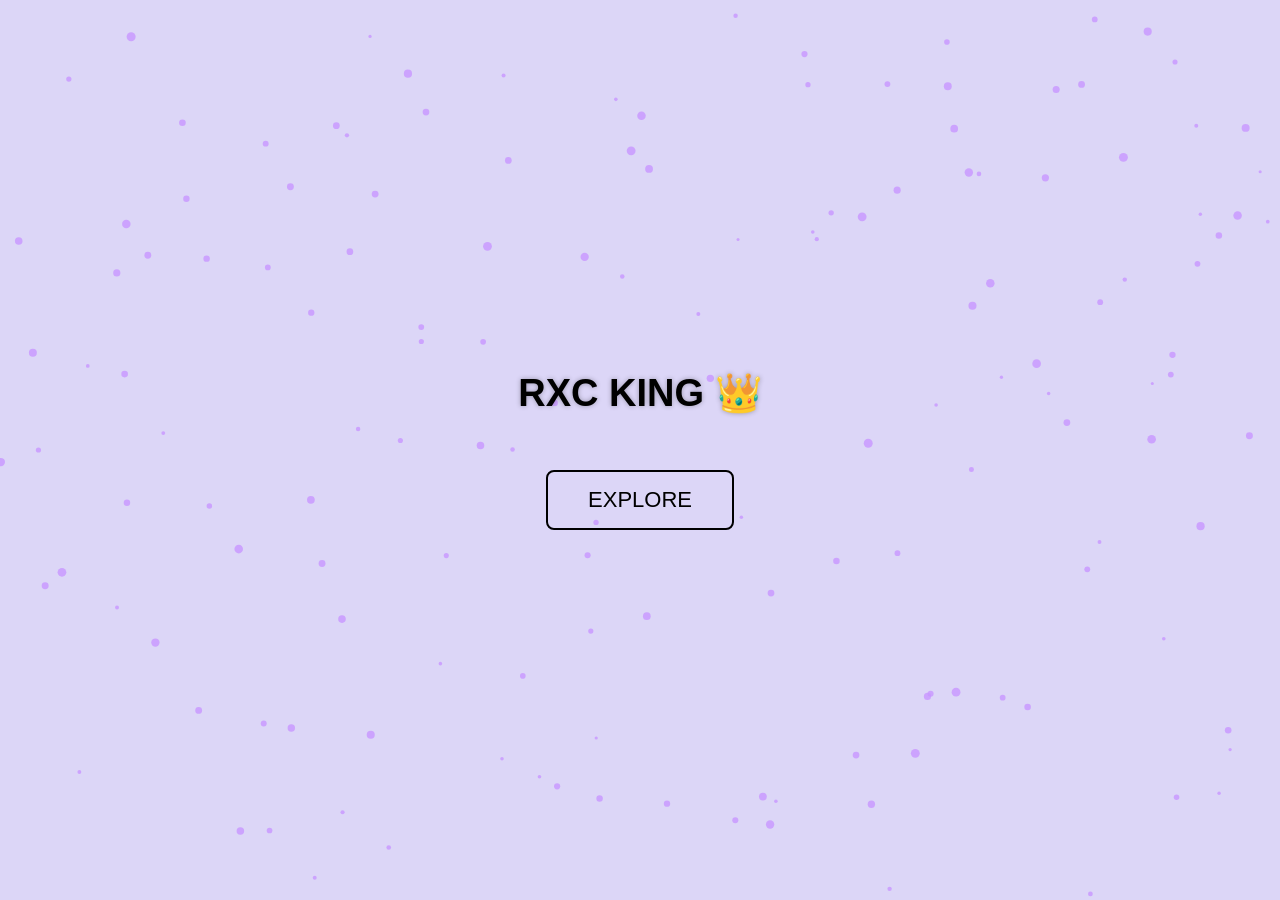
<file: index.html>
<!DOCTYPE html>
<html lang="en">
<head>
<meta charset="UTF-8">
<title>RXC KING</title>
<meta name="viewport" content="width=device-width, initial-scale=1.0">
<link rel="stylesheet" href="styles.css">
</head>
<body>

<canvas id="animatedBG"></canvas>

<!-- Page 1 -->
<div id="page1" class="page active">
  <h1>RXC KING 👑</h1>
  <button id="exploreBtn">Explore</button>
</div>

<!-- Page 2 -->
<div id="page2" class="page">
  <h1>Enter Details</h1>
  <input id="uidInput" type="text" placeholder="Enter UID">
  <input type="number" placeholder="Enter Amount">
  <button id="doneBtn" class="bottom-btn">DONE NOW</button>
</div>

<!-- Page 3 -->
<div id="page3" class="page">
  <h1>Processing...</h1>
  <div id="timer">5</div>
  <div id="showUID"></div>
  <div id="gameCheck"></div>
</div>

<script src="script.js"></script>

</body>
</html>
</file>
<file: styles.css>
* {
  margin: 0; 
  padding: 0; 
  box-sizing: border-box;
}

html, body {
  height: 100%;
  font-family: 'Arial', sans-serif;
  overflow: hidden;
  color: black;
}

canvas {
  position: fixed;
  top: 0;
  left: 0;
  width: 100%;
  height: 100%;
  z-index: -1;
  background: #dcd6f7;
}

.page {
  display: none;
  width: 100%;
  height: 100vh;
  flex-direction: column;
  justify-content: center;
  align-items: center;
  padding: 20px;
  text-align: center;
}

.active {
  display: flex !important;
}

h1 {
  font-size: 38px;
  margin-bottom: 40px;
  text-align: center;
  color: black;
  text-shadow: 0 0 5px rgba(0, 0, 0, 0.3);
}

button {
  position: relative;
  background: none;
  border: 2px solid black;
  color: black;
  padding: 15px 40px;
  font-size: 22px;
  cursor: pointer;
  transition: 0.3s;
  text-transform: uppercase;
  border-radius: 8px;
  margin-top: 15px;
  overflow: hidden;
}

button:hover {
  background: black;
  color: white;
}

input {
  display: block;
  margin: 10px auto;
  padding: 15px;
  font-size: 18px;
  width: 80%;
  max-width: 320px;
  text-align: center;
  background: transparent;
  border: 2px solid black;
  color: black;
  outline: none;
  border-radius: 8px;
}

input::placeholder {
  color: rgba(0, 0, 0, 0.5);
}

.bottom-btn {
  margin-top: 30px;
}

#timer {
  font-size: 28px; 
  margin-top: 20px; 
  color: black;
}

#showUID {
  font-size: 22px; 
  margin-top: 20px; 
  color: black;
}

#gameCheck {
  font-size: 20px; 
  margin-top: 10px; 
  color: black;
}
</file>
